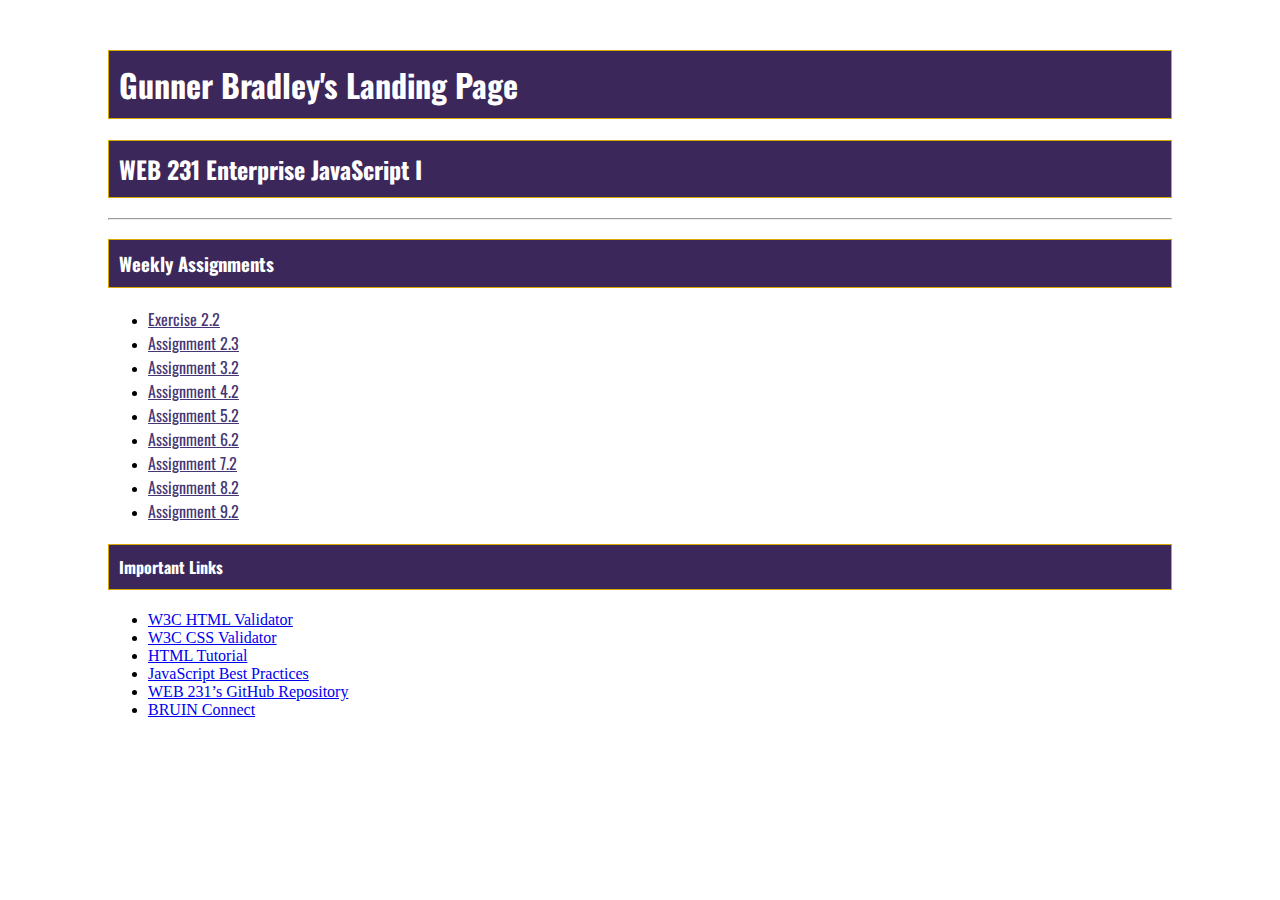
<file: index.html>
<!DOCTYPE html>
<html lang="en">
<head>
    <meta charset="UTF-8">
    <meta http-equiv="X-UA-Compatible" content="IE=edge">
    <meta name="viewport" content="width=device-width, initial-scale=1.0">
    <title>WEB 231 – Enterprise JavaScript I</title>
    <!-- styles -->
    <link rel="preconnect" href="https://fonts.gstatic.com">
    <link href="https://fonts.googleapis.com/css2?family=Oswald:wght@200;300;400;500;600;700&display=swap" rel="stylesheet">
    <link rel="stylesheet" href="./site.css">
</head>
<body>
    <div id="container">
        <h1 class="title-styling">Gunner Bradley's Landing Page</h1>
        <h2 class="title-styling">WEB 231 Enterprise JavaScript I</h2>
        <hr>
        <h3 class="title-styling">Weekly Assignments</h3>
        <ul>
            <li><a class="link-styles" href="./week-2/bradley-exercise2.html">Exercise 2.2</a></li>
            <li><a class="link-styles" href="./week-2/bradley-payroll.html">Assignment 2.3</a></li>
            <li><a class="link-styles" href="./week-3/bradley-temp-conversion.html">Assignment 3.2</a></li>
            <li><a class="link-styles" href="./week-4/bradley-number-game.html">Assignment 4.2</a></li>
            <li><a class="link-styles" href="./week-5/bradley-sequence-game.html">Assignment 5.2</a></li>
            <li><a class="link-styles" href="./week-6/bradley-in-n-out-books.html">Assignment 6.2</a></li>
            <li><a class="link-styles" href="./week-7/bradley-javazon.html">Assignment 7.2</a></li>
            <li><a class="link-styles" href="./week-8/bradley-alphabet-game.html">Assignment 8.2</a></li>
            <li><a class="link-styles" href="./week-9/bradley-card-game.html">Assignment 9.2</a></li>
        </ul>
        <h4 class="title-styling">Important Links</h4>
        <ul>
            <li><a class="landing-link" href="https://validator.w3.org/" target="_blank">W3C HTML Validator</a></li>
            <li><a class="landing-link" href="http://jigsaw.w3.org/css-validator/" target="_blank">W3C CSS Validator</a></li>
            <li><a class="landing-link" href="https://www.w3schools.com/html/" target="_blank">HTML Tutorial</a></li>
            <li><a class="landing-link" href="https://www.w3schools.com/js/js_best_practices.asp" target="_blank">JavaScript Best Practices</a></li>
            <li><a class="landing-link" href="https://github.com/buwebdev/web-231 " target="_blank">WEB 231’s GitHub Repository</a></li>
            <li><a class="landing-link" href="https://bruinconnect.bellevue.edu/" target="_blank">BRUIN Connect</a></li>
        </ul>


    </div>
</body>
</html>
</file>
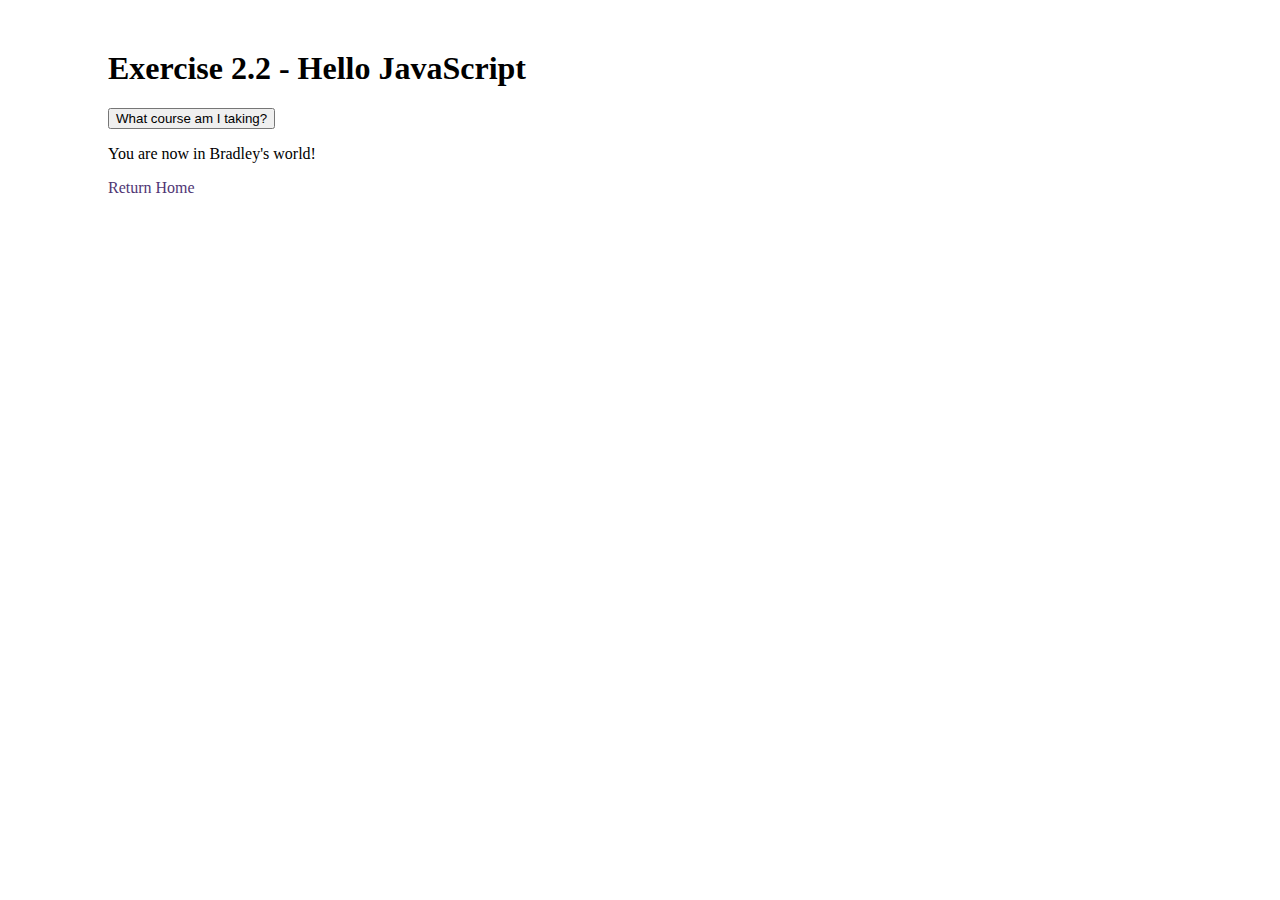
<file: week-2/bradley-exercise2.html>
<!-- 
============================================
; Title:  bradley-exercise2.html
; Author: Gunner Bradley
; Date:   03 June 2021
; Description: Displays message to the alert window, and adds text to p-tag. 
;=========================================== 
-->
<!DOCTYPE html>
<html lang="en">
<head>
    
    <meta charset="UTF-8">
    <meta http-equiv="X-UA-Compatible" content="IE=edge">
    <meta name="viewport" content="width=device-width, initial-scale=1.0">
    <title>WEB 231 – Enterprise JavaScript I</title>
    <link rel="stylesheet" href="../site.css">
</head>
<body>
    <div id="container">
        <h1>Exercise 2.2 - Hello JavaScript</h1>
        <button id="btnMyCourse">What course am I taking?</button>
        <p id="txtMyWorld"></p>
        <a href="../index.html" class="return-home">Return Home</a>
    </div>
<script src="./bradley-exercise2.js"></script>
</body>
</html>
</file>
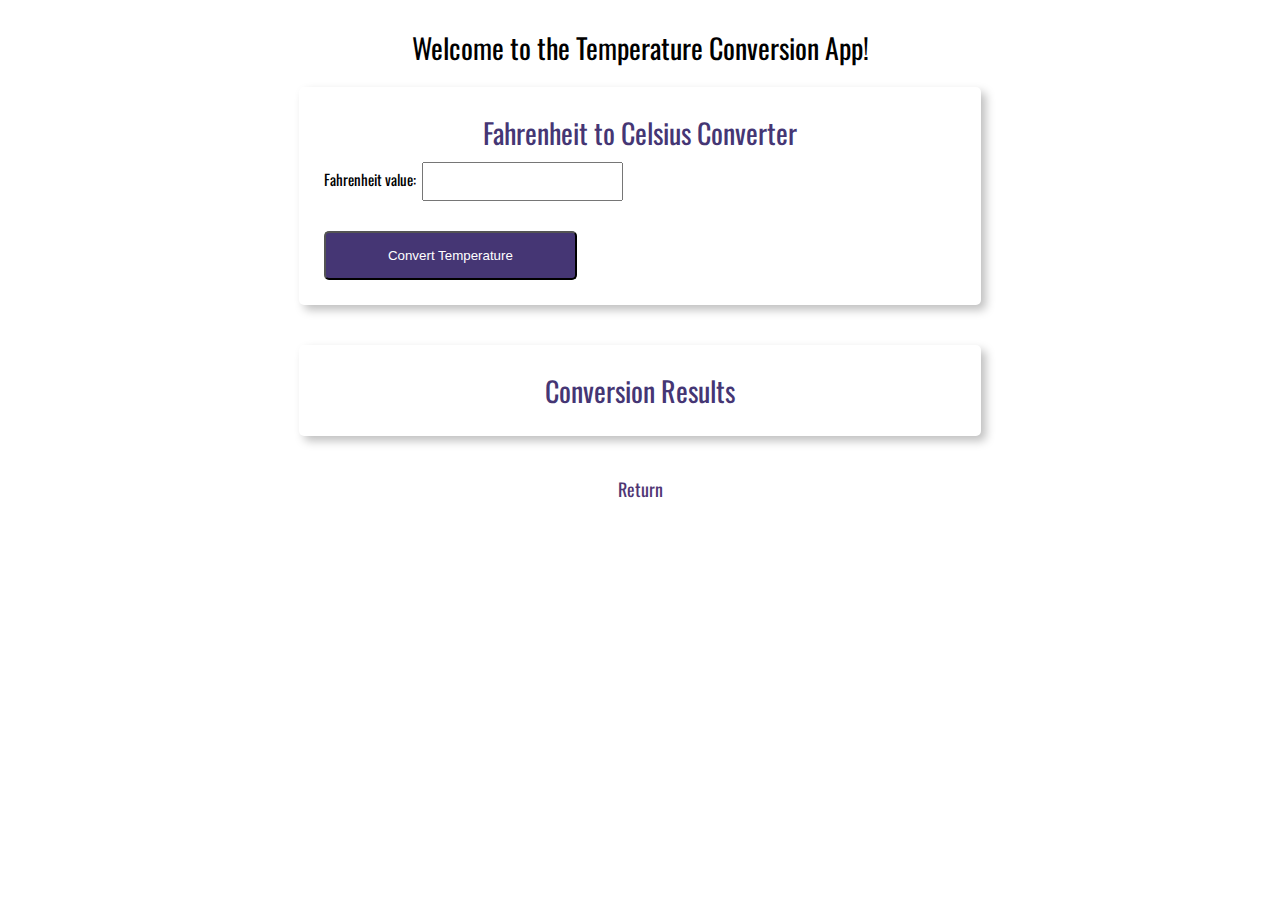
<file: week-3/bradley-temp-conversion.html>
<!-- 
============================================
; Title:  bradley-temp-conversion.html
; Author: Gunner Bradley
; Date:   10 June 2021
; Description: Converts Fahrenheit to Celsius 
;=========================================== 
-->
<!DOCTYPE html>
<html lang="en">
<head>
    <meta charset="UTF-8">
    <meta http-equiv="X-UA-Compatible" content="IE=edge">
    <meta name="viewport" content="width=device-width, initial-scale=1.0">
    <title>WEB 231 – Enterprise JavaScript I</title>
    <link rel="preconnect" href="https://fonts.gstatic.com">
    <link href="https://fonts.googleapis.com/css2?family=Oswald:wght@200;300;400;500;600;700&display=swap" rel="stylesheet">
    <link rel="stylesheet" href="./bradley-temp-conversion.css">
</head>
<body>
    <div id="container">
        <h1 class="app-header">Welcome to the Temperature Conversion App!</h1>
        <div class="card">
            <p class="card-title">Fahrenheit to Celsius Converter</p>
            <form>
                <label for="txtFahrenheit" id="txtFahrenheitLabel">Fahrenheit value:</label>
                <input type="text" name="txtFahrenheit" id="txtFahrenheit">
                <br>
                <button type="button" id="buttonFahrenheit">Convert Temperature</button>
            </form>
        </div>
        <div class="card">
            <p class="card-title">Conversion Results</p>
            <div id="card-content"></div>
        </div>
        <a href="../index.html" class="return-home text-styles">Return</a>
    </div>


<script>
    function convertFahrenheit (){
        let fahrenheit = document.getElementById('txtFahrenheit').value; //get input value

        document.getElementById('card-content').innerHTML = ((parseFloat(fahrenheit) - 32) / 1.8).toFixed(2); //displays converted value
        
        document.getElementById('txtFahrenheit').value = ""; //clears input after button click
    }

   document.getElementById('buttonFahrenheit').onclick = convertFahrenheit;
</script>
</body>
</html>
</file>
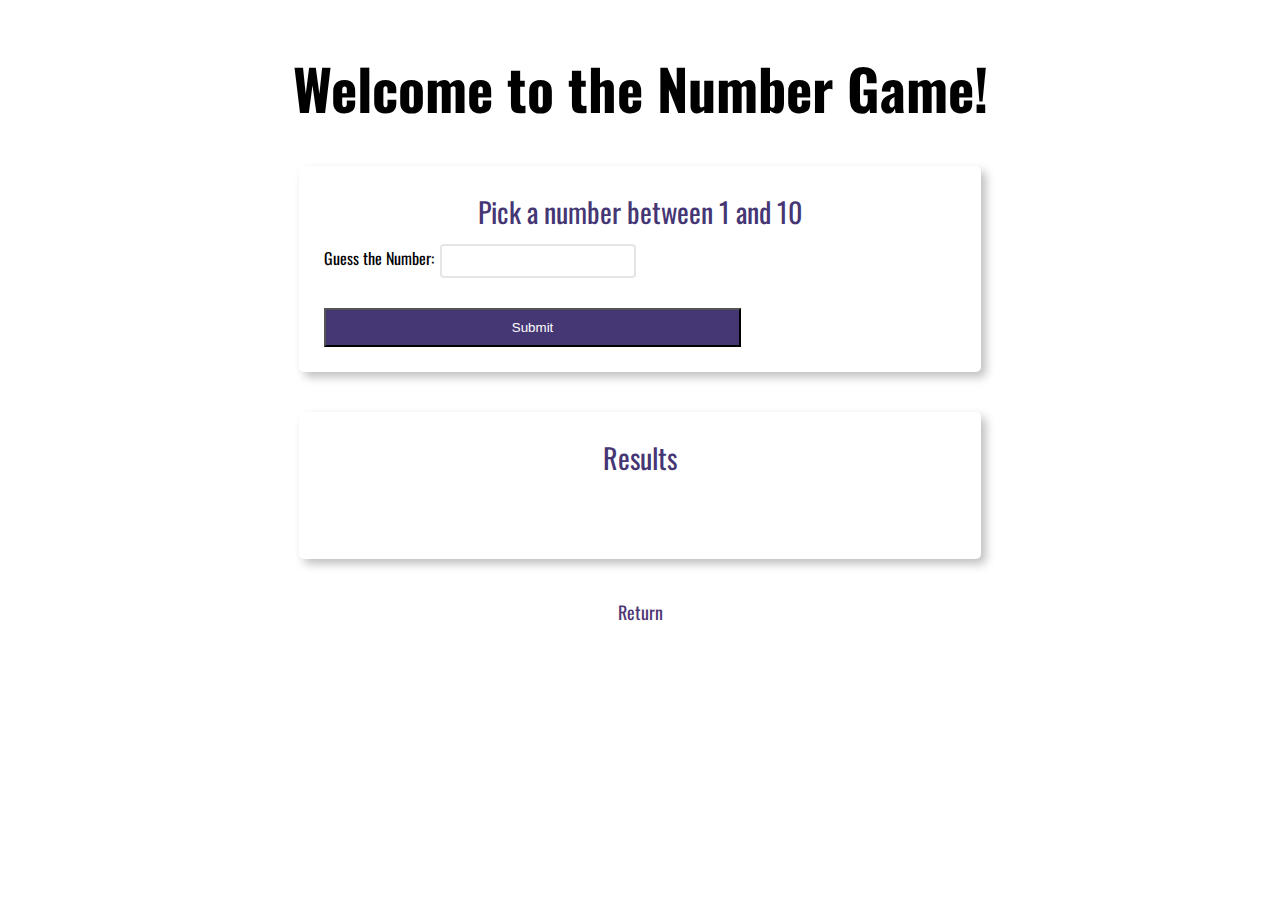
<file: week-4/bradley-number-game.html>
<!-- 
============================================
; Title:  bradley-number-game.html
; Author: Gunner Bradley
; Date:   17 June 2021
; Description: C 
;=========================================== 
-->
<!DOCTYPE html>
<html lang="en">
<head>
    <meta charset="UTF-8">
    <meta http-equiv="X-UA-Compatible" content="IE=edge">
    <meta name="viewport" content="width=device-width, initial-scale=1.0">
    <title>WEB 231 – Enterprise JavaScript I</title>
    <link rel="preconnect" href="https://fonts.gstatic.com">
    <link href="https://fonts.googleapis.com/css2?family=Oswald:wght@200;300;400;500;600;700&display=swap" rel="stylesheet">
    <link rel="stylesheet" href="./bradley-number-game.css">
</head>
<body>
    <div id="container">
        <h1 class="app-title">Welcome to the Number Game!</h1>
        <div class="card">
            <p class="card-title">Pick a number between 1 and 10</p>
            <div class="card-body">
                <form>
                    <label for="txtMyNumber" class="card-text">Guess the Number:</label>
                    <input type="text" name="txtMyNumber" id="txtMyNumber" autocomplete="off">
                    <br>
                    <button type="submit" id="btnSubmit">Submit</button>
                </form>
            </div>
        </div>
        <div class="card">
            <p class="card-title">Results</p>
            <p id="answer"></p>
        </div>


        <a href="../index.html" class="return-home text-styles">Return</a>
    </div>


<script>
    const rdn = Math.floor((Math.random() * 10) + 1); //random number between 1and 10

     function checkGuess() {
        let myNumber = document.getElementById('txtMyNumber').value; //gets input value
       
         if (rdn < myNumber){ //check guess
            document.getElementById('answer').innerHTML = `The number is less than ${myNumber}`;
         } else if (rdn > myNumber){
            document.getElementById('answer').innerHTML = `The number is greater than ${myNumber}`;
         } else if (rdn == myNumber){
            document.getElementById('answer').innerHTML = `Congratulations! You picked the correct number!`;
         }
    }

    document.getElementById('btnSubmit').addEventListener('click', (e) => {
        e.preventDefault(); //keeps page from refreshing on click
        checkGuess(); //runs function on guess
    });
</script>
</body>
</html>
</file>
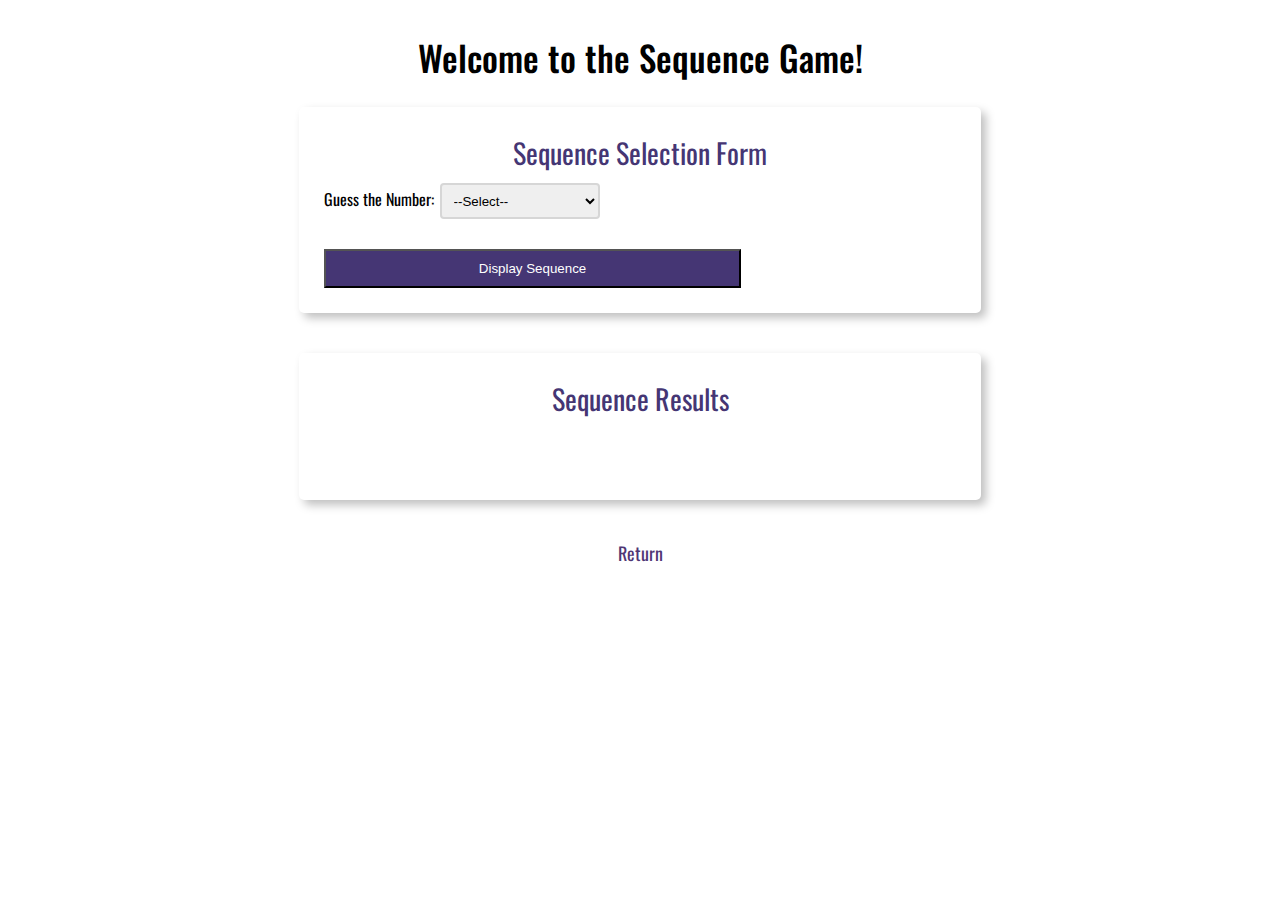
<file: week-5/bradley-sequence-game.html>
<!-- 
============================================
; Title:  bradley-sequnece-game.html
; Author: Gunner Bradley
; Date:   24 June 2021
; Description: *
;=========================================== 
-->
<!DOCTYPE html>
<html lang="en">
<head>
    <meta charset="UTF-8">
    <meta http-equiv="X-UA-Compatible" content="IE=edge">
    <meta name="viewport" content="width=device-width, initial-scale=1.0">
    <title>WEB 231 – Enterprise JavaScript I</title>
    <link rel="preconnect" href="https://fonts.gstatic.com">
    <link href="https://fonts.googleapis.com/css2?family=Oswald:wght@200;300;400;500;600;700&display=swap" rel="stylesheet">
    <link rel="stylesheet" href="./bradley-sequence-game.css">
</head>
<body>
    <div id="container">
        <h1 class="title">Welcome to the Sequence Game!</h1>
        <div class="card">
            <p class="card-title">Sequence Selection Form</p>
            <div class="card-body">
                <form>
                    <label for="sequence" class="card-text">Guess the Number:</label>
                    <select name="sequence" id="sequence" class="drop-down-menu"autocomplete="off">
                        <option value="select">--Select--</option>
                        <option value="fibonacci">Fibonacci Sequence</option>                      >Saab 95</option>
                        <option value="even">Even Numbers</option>
                        <option value="odd">Odd Numbers</option>
                      </select>
                    <br>
                    <button type="button" id="btnDisplaySequence">Display Sequence</button>
                </form>
            </div>
        </div>
        <div class="card">
            <p class="card-title">Sequence Results</p>
            <p id="displaySequence"></p>
        </div>


        <a href="../index.html" class="return-home text-styles">Return</a>
    </div>


<script>

    let num1 = 0, num2 = 1, next, fibonacciSequenceText="";
 
     function displaySequence() {
        
        let sequence = document.getElementById('sequence').value; //gets input value
        let choice = document.getElementById('displaySequence');
    
        if (sequence == "fibonacci") {
            while (num1 <= 40) {
                fibonacciSequenceText += num1 + ", ";
                next = num1 + num2;
                num1 = num2;
                num2 = next;
    
            }
            choice.innerHTML = fibonacciSequenceText.slice(0, -2);
        } 
        else if(sequence == "even"){
            let evens = "";
            let num=0;
            do {
                if (num % 2 == 0){
                    evens += num + ", ";
                    num++
                    choice.innerHTML = evens;
                } else(num++)
            } while (num < 20);
        }
        else if (sequence == "odd"){
            let odds = "";
            for (let i = 0; i<20; i++){
                if (i % 2 !== 0) {
                    odds += i + ", ";
                    choice.innerHTML = odds;
                }
            }
        }
        else if(sequence == "select"){
           alert("Invalid selection, please try again!");
        }
         
    }

    document.getElementById('btnDisplaySequence').addEventListener('click', (e) => {
        e.preventDefault();
        displaySequence();
    });
</script>
</body>
</html>
</file>
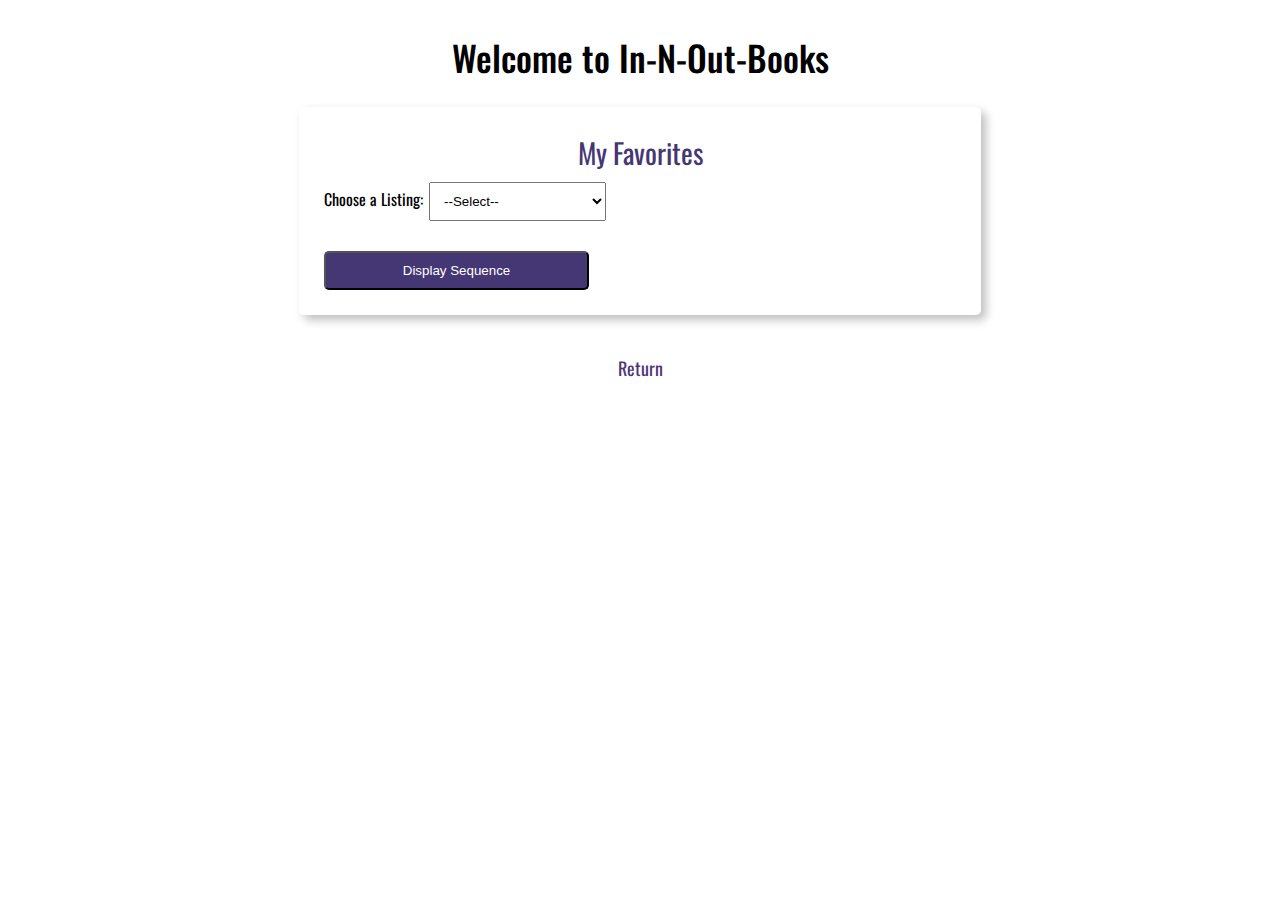
<file: week-6/bradley-in-n-out-books.html>
<!-- 
============================================
; Title:  bradley-in-n-out-books.html
; Author: Gunner Bradley
; Date:   1 July 2021
; Description: *
;=========================================== 
-->
<!DOCTYPE html>
<html lang="en">
<head>
    <meta charset="UTF-8">
    <meta http-equiv="X-UA-Compatible" content="IE=edge">
    <meta name="viewport" content="width=device-width, initial-scale=1.0">
    <title>WEB 231 – Enterprise JavaScript I</title>
    <link rel="preconnect" href="https://fonts.gstatic.com">
    <link href="https://fonts.googleapis.com/css2?family=Oswald:wght@200;300;400;500;600;700&display=swap" rel="stylesheet">
    <link rel="stylesheet" href="./bradley-in-n-out-books.css">
</head>
<body>
    <div id="container">
        <h1 class="title">Welcome to In-N-Out-Books</h1>
        <div class="card">
            <p class="card-title">My Favorites</p>
            <div class="card-body">
                <form>
                    <label for="choice" class="card-text">Choose a Listing:</label>
                    <select name="choice" id="choice" class="drop-down-menu" autocomplete="off">
                        <option value="select">--Select--</option>
                        <option value="books">Top 3 Favorite Books</option>
                        <option value="authors">Top 3 Favorite Authors</option>
                    </select>
                    <br>
                    <button type="button" id="btnDisplayListing">Display Sequence</button>
                </form>
            </div>
        </div>
        <!-- BOOKS -->
            <div class="card" id="topBooks" style="display: none;">
                <p class="card-title">Top 3 Favorite Books</p>
                <table class="card-table">
                    <tr class="card-table-row">
                            <th class="card-table-header">ISBN</th>
                            <th class="card-table-header">Title</th>
                            <th class="card-table-header">Pages</th>
                        </tr>
                        <tr class="card-table-row">
                            <td id="isbnOne" class="card-table-data"></td>
                            <td id="titleOne" class="card-table-data"></td>
                            <td id="pagesOne" class="card-table-data"></td>
                        </tr>
                        <tr class="card-table-row">
                            <td id="isbnTwo" class="card-table-data"></td>
                            <td id="titleTwo" class="card-table-data"></td>
                            <td id="pagesTwo" class="card-table-data"></td>
                        </tr>
                        <tr class="card-table-row">
                            <td id="isbnThree" class="card-table-data"></td>
                            <td id="titleThree" class="card-table-data"></td>
                            <td id="pagesThree" class="card-table-data"></td>
                        </tr>
                </table>
            </div>
            <!-- AUTHORS -->
            <div class="card" id="topAuthors" style="display: none;">
                <p class="card-title">Top 3 Favorite Author</p>
                <table class="card-table">
                    <tr>
                        <th class="card-table-header">Name</th>
                        <th class="card-table-header">Genre</th>
                    </tr>
                        <tr class="card-table-row">
                        <td id="nameOne" class="card-table-data"></td>
                        <td id="genreOne" class="card-table-data"></td>
                    </tr>
                    <tr class="card-table-row">
                        <td id="nameTwo" class="card-table-data"></td>
                        <td id="genreTwo" class="card-table-data"></td>
                    </tr class="card-table-row">
                    <tr class="card-table-row">
                        <td id="nameThree" class="card-table-data"></td>
                        <td id="genreThree" class="card-table-data"></td>
                    </tr>    
                </table>
            </div>
            
       


        <a href="../index.html" class="return-home text-styles">Return</a>
    </div>


<script>
    const topBooks = {
        bookOne: {
            isbn: "9780141199078",
            title: "Pride and Prejudice ",
            pages: "416"
        },
        bookTwo: {
            isbn: "9781784752637",
            title: "To Kill A Mockingbird",
            pages: "320"
        },
        bookThree: {
            isbn: "9780141182636",
            title: "The Great Gatsby",
            pages: "240"
        },
    }
    const topAuthors = {
        authorOne: {
            name: "Jane Austen",
            genre: "Comedies of Manners"
        },
        authorTwo: {
            name: "Harper Lee",
            genre: "Southern Gothic"
        },
        authorThree: {
            name: "F. Scott Fitzgerald",
            genre: "Historical Fiction, Tragedy"
        },
    };
// TABLE BINDINGS
    // BOOKS
        //BOOK ONE
        document.getElementById('isbnOne').innerHTML = topBooks.bookOne.isbn;
        document.getElementById('titleOne').innerHTML = topBooks.bookOne.title;
        document.getElementById('pagesOne').innerHTML = topBooks.bookOne.pages;

        //BOOK TWO
        document.getElementById('isbnTwo').innerHTML = topBooks.bookTwo.isbn;
        document.getElementById('titleTwo').innerHTML = topBooks.bookTwo.title;
        document.getElementById('pagesTwo').innerHTML = topBooks.bookTwo.pages;

        //BOOK THREE
        document.getElementById('isbnThree').innerHTML = topBooks.bookThree.isbn;
        document.getElementById('titleThree').innerHTML = topBooks.bookThree.title;
        document.getElementById('pagesThree').innerHTML = topBooks.bookThree.pages;

    // Author
        //AUTHOR ONE
        document.getElementById('nameOne').innerHTML = topAuthors.authorOne.name;
        document.getElementById('genreOne').innerHTML = topAuthors.authorOne.genre;

        //AUTHOR TWO
        document.getElementById('nameTwo').innerHTML = topAuthors.authorTwo.name;
        document.getElementById('genreTwo').innerHTML = topAuthors.authorTwo.genre;

        //AUTHOR ONE
        document.getElementById('nameThree').innerHTML = topAuthors.authorThree.name;
        document.getElementById('genreThree').innerHTML = topAuthors.authorThree.genre;
       

        // function to toggle table display of selection
     function displayListing() {
        let choice = document.getElementById('choice').value; //gets input value
        let books = document.getElementById('topBooks'); // get topBooks card
        let authors = document.getElementById('topAuthors'); // get topAuthors card
        
    
        if ( choice == "books") {
            books.style.display = "block";
            authors.style.display = "none";
                
        } 
        else if(choice == "authors"){
            books.style.display = "none";
            authors.style.display = "block";
        }
         
    }

    document.getElementById('btnDisplayListing').addEventListener('click', (e) => {
        e.preventDefault();
        displayListing();
    });
</script>
</body>
</html>
</file>
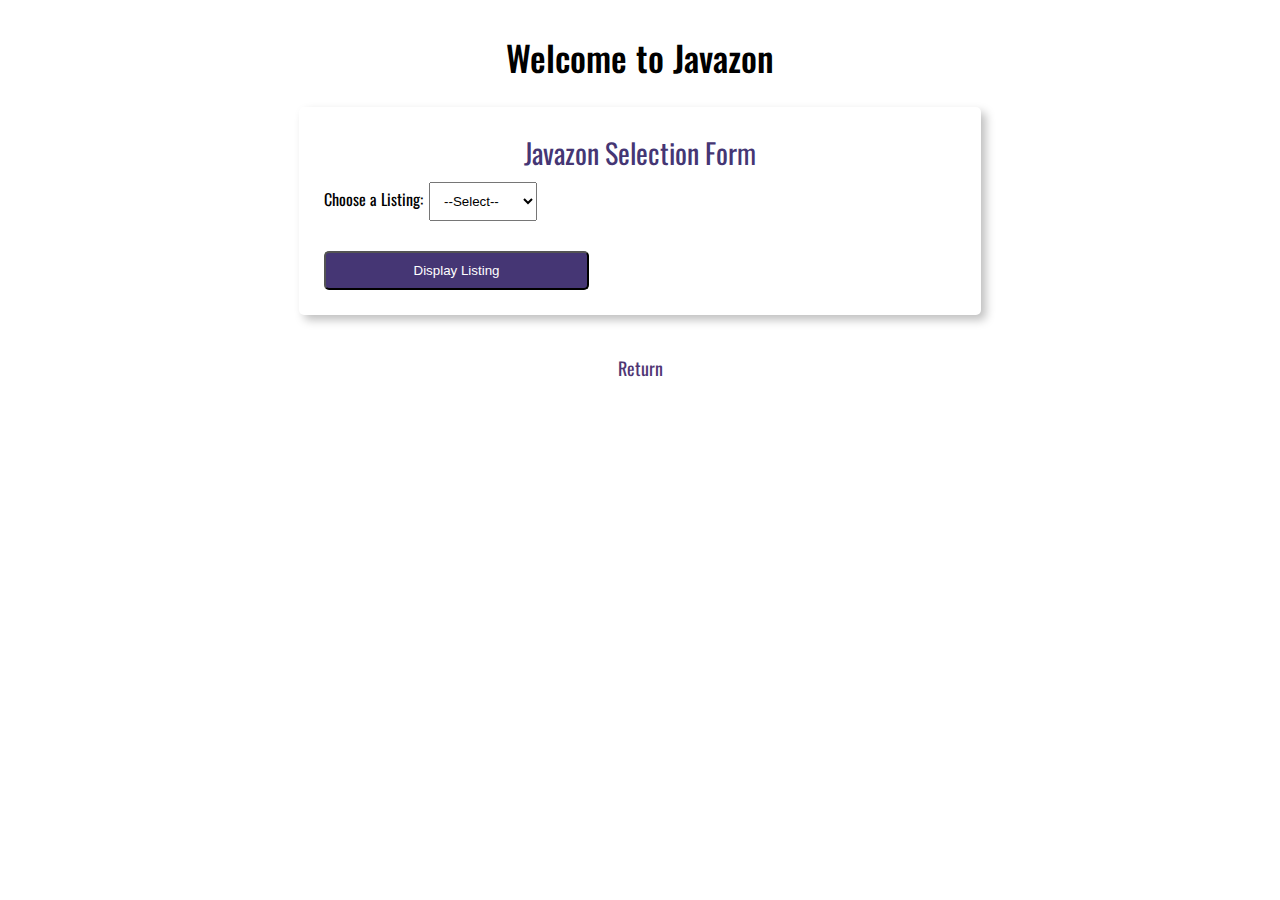
<file: week-7/bradley-javazon.html>
<!-- 
============================================
; Title:  bradley-javazon.html
; Author: Gunner Bradley
; Date:   8 July 2021
; Description: *
;=========================================== 
-->
<!DOCTYPE html>
<html lang="en">
<head>
    <meta charset="UTF-8">
    <meta http-equiv="X-UA-Compatible" content="IE=edge">
    <meta name="viewport" content="width=device-width, initial-scale=1.0">
    <title>WEB 231 – Enterprise JavaScript I</title>
    <link rel="preconnect" href="https://fonts.gstatic.com">
    <link href="https://fonts.googleapis.com/css2?family=Oswald:wght@200;300;400;500;600;700&display=swap" rel="stylesheet">
    <link rel="stylesheet" href="./bradley-javazon.css">
</head>
<body>
    <div id="container">
        <h1 class="title">Welcome to Javazon</h1>
        <div class="card">
            <p class="card-title">Javazon Selection Form</p>
            <div class="card-body">
                <form>
                    <label for="listing" class="card-text">Choose a Listing:</label>
                    <select name="listing" id="listing" class="drop-down-menu" autocomplete="off">
                        <option value="select">--Select--</option>
                        <option value="products">Products</option>
                        <option value="services">Services</option>
                        <option value="employees">Employees</option>
                    </select>
                    <br>
                    <button type="button" id="btnDisplayListing">Display Listing</button>
                </form>
            </div>
        </div>
        <a href="../index.html" class="return-home text-styles">Return</a>
        <div id="products" class="card">
            <p class="card-title">Javazon Products</p>
            <table class="card-table">
                <tr>
                    <th class="card-table-header">Product ID</th>
                    <th class="card-table-header">Description</th>
                    <th class="card-table-header">Price</th>
                    <th class="card-table-header">Quantity</th>
                    <th class="card-table-header">Total Value</th>
                </tr>
                <!-- one -->
                <tr class="card-table-row">
                    <td id="productIdOne" class="card-table-data"></td>
                    <td id="descriptionOne" class="card-table-data"></td>
                    <td id="priceOne" class="card-table-data"></td>
                    <td id="quantityOne" class="card-table-data"></td>
                    <td id="totalValueOne" class="card-table-data"></td>
                </tr>
                    <!-- Two -->
                <tr class="card-table-row">
                    <td id="productIdTwo" class="card-table-data"></td>
                    <td id="descriptionTwo" class="card-table-data"></td>
                    <td id="priceTwo" class="card-table-data"></td>
                    <td id="quantityTwo" class="card-table-data"></td>
                    <td id="totalValueTwo" class="card-table-data"></td>
                </tr>
                <!-- three -->
                <tr class="card-table-row">
                    <td id="productIdThree" class="card-table-data"></td>
                    <td id="descriptionThree" class="card-table-data"></td>
                    <td id="priceThree" class="card-table-data"></td>
                    <td id="quantityThree" class="card-table-data"></td>
                    <td id="totalValueThree" class="card-table-data"></td>     
                </tr>
                    <!-- Four -->
                <tr class="card-table-row">
                    <td id="productIdFour" class="card-table-data"></td>
                    <td id="descriptionFour" class="card-table-data"></td>
                    <td id="priceFour" class="card-table-data"></td>
                    <td id="quantityFour" class="card-table-data"></td>
                    <td id="totalValueFour" class="card-table-data"></td>        
                </tr>
                <tr class="card-table-row">
                    <td id="productIdFive" class="card-table-data"></td>
                    <td id="descriptionFive" class="card-table-data"></td>
                    <td id="priceFive" class="card-table-data"></td>   
                    <td id="quantityFive" class="card-table-data"></td> 
                    <td id="totalValueFive" class="card-table-data"></td>
                </tr>        
            </table>
        </div> 
        <div id="services" class="card"> 
            <p class="card-title">Javazon Services</p>
            <table class="card-table">
                <tr>
                    <th class="card-table-header">Service ID</th>
                    <th class="card-table-header">Description</th>
                    <th class="card-table-header">Hourly Rate</th>
                    <th class="card-table-header">Minimum</th>
                </tr>
                <tr class="card-table-row">
                    <td id="serviceIdOne" class="card-table-data"></td>
                    <td id="serviceDescriptionOne" class="card-table-data"></td>
                    <td id="serviceHourlyOne" class="card-table-data"></td>
                    <td id="serviceMinimumValueOne" class="card-table-data"></td>      
                </tr>
                <tr class="card-table-row">
                    <td id="serviceIdTwo" class="card-table-data"></td>
                    <td id="serviceDescriptionTwo" class="card-table-data"></td>
                    <td id="serviceHourlyTwo" class="card-table-data"></td>
                    <td id="serviceMinimumValueTwo" class="card-table-data"></td>  
                    </tr>
                <tr class="card-table-row">
                    <td id="serviceIdThree" class="card-table-data"></td> 
                    <td id="serviceDescriptionThree" class="card-table-data"></td>
                    <td id="serviceHourlyThree" class="card-table-data"></td>
                    <td id="serviceMinimumValueThree" class="card-table-data"></td>
                </tr>
            </table>
        </div>
        <div id="employees" class="card">
            <p class="card-title">Javazon Employees</p>
            <table class="card-table">
                <tr>
                    <th class="card-table-header">Employee ID</th>
                    <th class="card-table-header">First Name</th>
                    <th class="card-table-header">Last Name</th>
                    <th class="card-table-header">Salary</th>
                </tr>
                <tr class="card-table-row">
                    <td id="employeeIdOne" class="card-table-data"></td>
                    <td id="firstNameOne" class="card-table-data"></td>
                    <td id="lastNameOne" class="card-table-data"></td>
                    <td id="salaryOne" class="card-table-data"></td>
                </tr>
                <tr class="card-table-row">
                    <td id="employeeIdTwo" class="card-table-data"></td>
                    <td id="firstNameTwo" class="card-table-data"></td>
                    <td id="lastNameTwo" class="card-table-data"></td>
                    <td id="salaryTwo" class="card-table-data"></td>
                </tr>
                <tr class="card-table-row">
                    <td id="employeeIdThree" class="card-table-data"></td>
                    <td id="firstNameThree" class="card-table-data"></td>
                    <td id="lastNameThree" class="card-table-data"></td>
                    <td id="salaryThree" class="card-table-data"></td>
                </tr>
                <tr class="card-table-row">
                    <td id="employeeIdFour" class="card-table-data"></td>
                    <td id="firstNameFour" class="card-table-data"></td>
                    <td id="lastNameFour" class="card-table-data"></td>
                    <td id="salaryFour" class="card-table-data"></td>
                </tr>   
                <tr class="card-table-row">
                    <td id="employeeIdFive" class="card-table-data"></td>
                    <td id="firstNameFive" class="card-table-data"></td>    
                    <td id="lastNameFive" class="card-table-data"></td>
                    <td id="salaryFive" class="card-table-data"></td>
                </tr>       
            </table>

        </div>
    </div>


<script>
    // CLASSES
    class Product {
        constructor(id, description, price, quantity) {
            this.id = id;
            this.description = description;
            this.price = parseFloat(price).toFixed(2);
            this.quantity = quantity;
    }
        totalValue() {
            return parseFloat(this.price * this.quantity).toFixed(2);
        }
    }

    class Services {
        constructor ( id, description, hourlyRate, min) {
            this.id = id;
            this.description = description;
            this.hourlyRate = parseFloat(hourlyRate).toFixed(2);
            this.min = min;
        }
    }

    class Employee {
        constructor ( id, firstName, lastName, salary) {
            this.id = id;
            this.firstName = firstName;
            this.lastName = lastName;
            this.salary = parseFloat(salary).toFixed(2);;
        }
    }

    let product1 = new Product(304958, "Organic Granny Smith Apples", 1.35, 38);
    let product2 = new Product(983304, "Bright Yellow Banana Bunches", 4.50, 27);
    let product3 = new Product(753983, "Prepacked Organic Blueberries", 4.75, 25);
    let product4 = new Product(657384, "Tiny Fuzzy Kiwis", 0.89, 47);
    let product5 = new Product(987654, "Large Seedless Seasonal Watermelon", 7.50, 14);

    let service1 = new Services(128745, "Carpet Cleaner Rental", 5.00, 15.00)
    let service2 = new Services(987655, "Appliance Delivery", 15.00, 30.00)
    let service3 = new Services(654784, "Towing", 45.00, 45.00)

    let employee1 = new Employee(938445, "Marcus", "Marker", 30000.00)
    let employee2 = new Employee(383985, "William", "Wilkerson", 32000.00)
    let employee3 = new Employee(93844, "Wendy", "Wensen", 40000.00)
    let employee4 = new Employee(37372, "Jessica", "Jefferson", 38000.00)
    let employee5 = new Employee(19948, "Alan", "Albertson", 37000.00)

// PRODUCTS ASSIGNED
    document.getElementById('productIdOne').innerHTML = product1.id;
    document.getElementById('productIdTwo').innerHTML = product2.id;
    document.getElementById('productIdThree').innerHTML = product3.id;
    document.getElementById('productIdFour').innerHTML = product4.id;
    document.getElementById('productIdFive').innerHTML = product5.id;

    document.getElementById('descriptionOne').innerHTML = product1.description;
    document.getElementById('descriptionTwo').innerHTML = product2.description;
    document.getElementById('descriptionThree').innerHTML = product3.description;
    document.getElementById('descriptionFour').innerHTML = product4.description;
    document.getElementById('descriptionFive').innerHTML = product5.description;

    document.getElementById('priceOne').innerHTML = product1.price;
    document.getElementById('priceTwo').innerHTML = product2.price;
    document.getElementById('priceThree').innerHTML = product3.price;
    document.getElementById('priceFour').innerHTML = product4.price;
    document.getElementById('priceFive').innerHTML = product5.price;

    document.getElementById('quantityOne').innerHTML = product1.quantity;
    document.getElementById('quantityTwo').innerHTML = product2.quantity;
    document.getElementById('quantityThree').innerHTML = product3.quantity;
    document.getElementById('quantityFour').innerHTML = product4.quantity;
    document.getElementById('quantityFive').innerHTML = product5.quantity;

    document.getElementById('totalValueOne').innerHTML = product1.totalValue();
    document.getElementById('totalValueTwo').innerHTML = product2.totalValue();
    document.getElementById('totalValueThree').innerHTML = product3.totalValue();
    document.getElementById('totalValueFour').innerHTML = product4.totalValue();
    document.getElementById('totalValueFive').innerHTML = product5.totalValue();

// SERVICES ASSIGNED
    document.getElementById('serviceIdOne').innerHTML = service1.id;
    document.getElementById('serviceIdTwo').innerHTML = service2.id;
    document.getElementById('serviceIdThree').innerHTML = service3.id;

    document.getElementById('serviceDescriptionOne').innerHTML = service1.description;
    document.getElementById('serviceDescriptionTwo').innerHTML = service2.description;
    document.getElementById('serviceDescriptionThree').innerHTML = service3.description;

    document.getElementById('serviceHourlyOne').innerHTML = service1.hourlyRate;
    document.getElementById('serviceHourlyTwo').innerHTML = service2.hourlyRate;
    document.getElementById('serviceHourlyThree').innerHTML = service3.hourlyRate;

    document.getElementById('serviceMinimumValueOne').innerHTML = service1.min;
    document.getElementById('serviceMinimumValueTwo').innerHTML = service2.min;
    document.getElementById('serviceMinimumValueThree').innerHTML = service3.min;

// EMPLOYEES ASSIGNED
    document.getElementById('employeeIdOne').innerHTML = employee1.id;
    document.getElementById('employeeIdTwo').innerHTML = employee2.id;
    document.getElementById('employeeIdThree').innerHTML = employee3.id;
    document.getElementById('employeeIdFour').innerHTML = employee4.id;
    document.getElementById('employeeIdFive').innerHTML = employee5.id;

    document.getElementById('firstNameOne').innerHTML = employee1.firstName;
    document.getElementById('firstNameTwo').innerHTML = employee2.firstName;
    document.getElementById('firstNameThree').innerHTML = employee3.firstName;
    document.getElementById('firstNameFour').innerHTML = employee4.firstName;
    document.getElementById('firstNameFive').innerHTML = employee5.firstName;

    document.getElementById('lastNameOne').innerHTML = employee1.lastName;
    document.getElementById('lastNameTwo').innerHTML = employee2.lastName;
    document.getElementById('lastNameThree').innerHTML = employee3.lastName;
    document.getElementById('lastNameFour').innerHTML = employee4.lastName;
    document.getElementById('lastNameFive').innerHTML = employee5.lastName;

    document.getElementById('salaryOne').innerHTML = employee1.salary;
    document.getElementById('salaryTwo').innerHTML = employee2.salary;
    document.getElementById('salaryThree').innerHTML = employee3.salary;
    document.getElementById('salaryFour').innerHTML = employee4.salary;
    document.getElementById('salaryFive').innerHTML = employee5.salary;



    // gets main 3 listing divs
    const products = document.getElementById('products');
    const services = document.getElementById('services');
    const employees = document.getElementById('employees');
    
    // Removes Listing divs
    products.style.display = "none";
    services.style.display = "none";
    employees.style.display = "none";

    function displayListing() {

        let choice = document.getElementById('listing').value;
        switch(choice) {
        case "products":
            products.style.display = "block";
            services.style.display = "none";
            employees.style.display = "none";
            break;
        case "services":
            products.style.display = "none";
            services.style.display = "block";
            employees.style.display = "none";
            break;
        case "employees":
            products.style.display = "none";
            services.style.display = "none";
            employees.style.display = "block";
            break;
        default:
            products.style.display = "none";
            services.style.display = "none";
            employees.style.display = "none";
        }
    }

    document.getElementById('btnDisplayListing').addEventListener('click', (e) => {
        e.preventDefault();
        displayListing();
    });

</script>
</body>
</html>
</file>
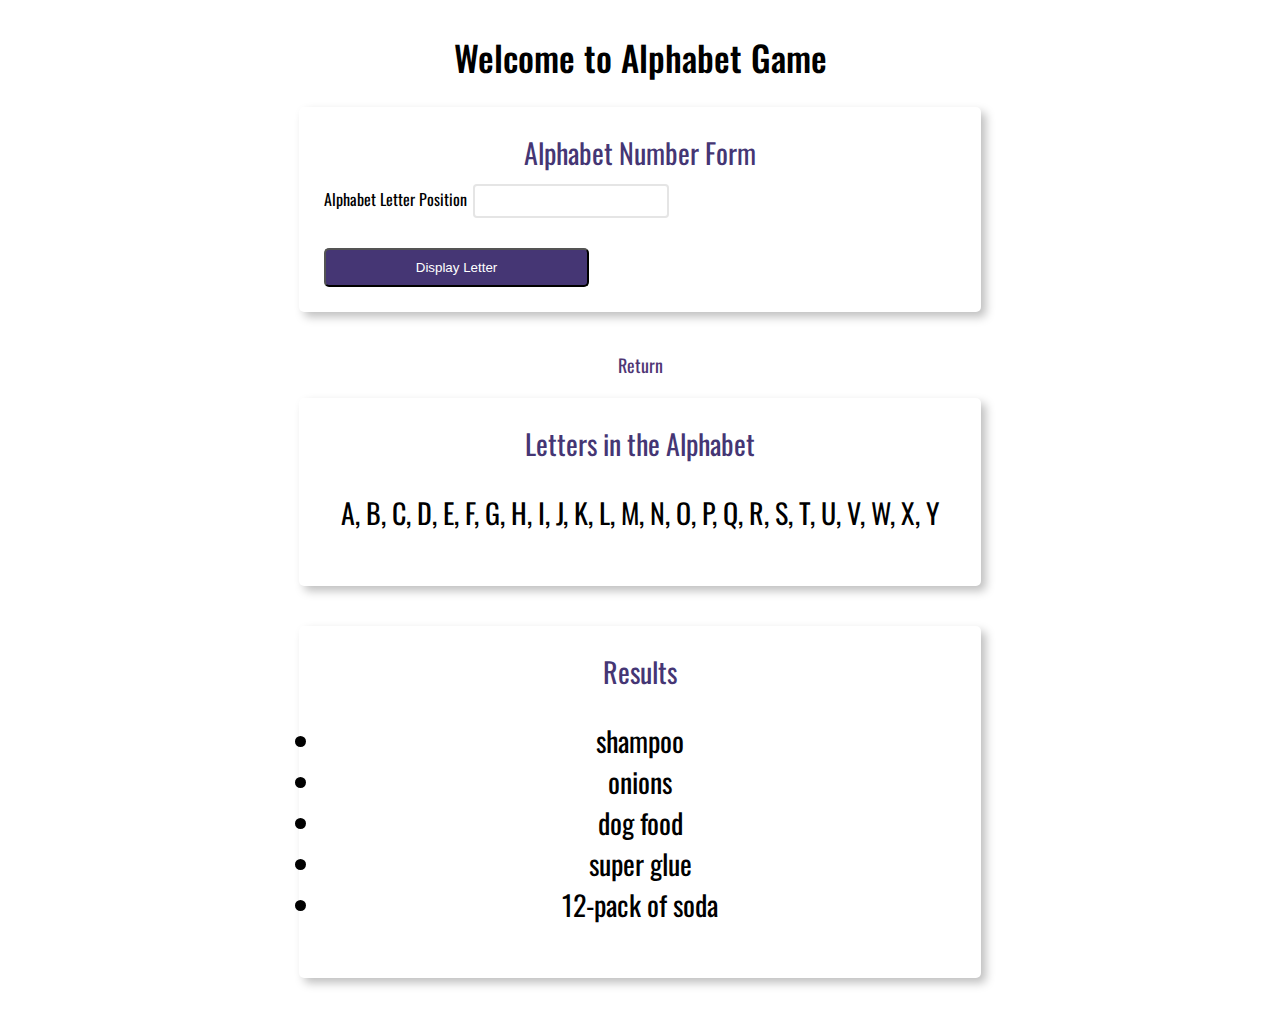
<file: week-8/bradley-alphabet-game.html>
<!-- 
============================================
; Title:  bradley-alphabet-game.html
; Author: Gunner Bradley
; Date:   15 July 2021
; Description: *
;=========================================== 
-->
<!DOCTYPE html>
<html lang="en">
<head>
    <meta charset="UTF-8">
    <meta http-equiv="X-UA-Compatible" content="IE=edge">
    <meta name="viewport" content="width=device-width, initial-scale=1.0">
    <title>WEB 231 – Enterprise JavaScript I</title>
    <link rel="preconnect" href="https://fonts.gstatic.com">
    <link href="https://fonts.googleapis.com/css2?family=Oswald:wght@200;300;400;500;600;700&display=swap" rel="stylesheet">
    <link rel="stylesheet" href="./bradley-alphabet-game.css">
</head>
<body>
    <div id="container">
        <h1 class="title">Welcome to Alphabet Game</h1>
        <div class="card">
            <p class="card-title">Alphabet Number Form</p>
            <div class="card-body">
                <label for="txtPosition" class="card-text">Alphabet Letter Position</label>
                <input type="text" id="txtPosition">
                <br>
                <button type="button" id="btnFindLetter">Display Letter</button>
                </form>
            </div>
        </div>
        <a href="../index.html" class="return-home text-styles">Return</a>

        <div class="card">
            <p class="card-title">Letters in the Alphabet</p>
            <p class="card-content" id="allLetters"></p>
        </div>


        <div class="card">
            <p class="card-title">Results</p>
            <p class="card-content" id="results"></p>
        </div>



    </div>


<script>
    const alphabet = ["A", "B", "C", "D", "E", "F", "G", "H", "I", "J", "K", "L", "M", "N", "O", "P", "Q", "R", "S", "T", "U", "V", "W", "X", "Y", "Z"];
    let alphabetOutput ="";
    
// ASSIGN "LETTERS IN THE ALPHABET"
    for (i=0; i < (alphabet.length -1); i++){ 
            alphabetOutput += `${alphabet[i]}, `; //adds letters to alphabetOutput
        };
    alphabetOutput = alphabetOutput.slice(0, -2); //remove trailing comma
    document.getElementById('allLetters').innerHTML = alphabetOutput; //add string to dom
    

// Handles letter position display
    function displayLetters() {
        let pos = document.getElementById("txtPosition").value; //get input value
        let results = document.getElementById("results"); //results node
        let letter = ""; //letter/position chosen

       if( pos > (alphabet.length)) {
            results.innerHTML = `There are not ${pos} letters in the alphabet`;
            
        }
         else if (pos <= (alphabet.length)){
            letter += alphabet[pos - 1];

            results.innerHTML = `${letter} is at position ${pos} in the alphabet`
            
        } 
        else if( pos !== /\d+/g ) {
            results.innerHTML = "Please enter a number";
            
        }
       pos.getElementById("txtPosition").value = ""; //reset value
    };
    
    // Click Event
    document.getElementById('btnFindLetter').addEventListener('click', (e) => {
        e.preventDefault();
        displayLetters();



    });



    let  itemsInCart = ["shampoo", "onions", "dog food", "super glue", "12-pack of soda"];

    for (let i = 0; i < ( itemsInCart.length); i++) {
        let itemsSelected = document.getElementById("results"); //where we'll display item list

        itemsSelected.insertAdjacentHTML('beforeend', `<li class="item-styles">${itemsInCart[i]}</li>`);//add to the dom
    };



    </script>
    </body>
    </html>
</file>
<file: site.css>
/* classes: used on Landing Page, Payroll Page, and Exercise 2.2*/
.title-styling{
    font-family: 'Oswald', sans-serif;
    background-color: #3C275A;
    color: white;
    border: 1px solid #D6A800;
    padding: 10px;
}

.text-styles{
    font-family: 'Oswald', sans-serif;
}

.link-styles{
    color: #453674;
    font-family: 'Oswald', sans-serif;
}
.link-styles:hover {
    background-color: #D6A800;
    color: #4F3674; 
}
.link-styles:visited{
    color: #3C275A;
}

.return-home{
    color: #4F3674;
    text-decoration: none;
}
.return-home:hover{
    background-color: #D6A800;
}
.return-home:visited{
    color: #3C275A;
}

/* Landing Page Only Styles*/
#container {
    margin: 50px 100px auto 100px;
}

/* Payroll Page Only Styles*/
.list-styles{
    border: 1px dotted red;
}
</file>
<file: week-3/bradley-temp-conversion.css>
#container{
    margin: auto;
    font-family: 'Oswald', sans-serif;
    font-size: 28px;
    font-weight: 400;
    display: flex;
    justify-content: center;
    align-items: center;
    flex-direction: column;
}
.app-header{
    font-family: 'Oswald', sans-serif;
    font-size: 28px;
    font-weight: 400;
}

.card{
    display: flex;
    flex-direction: column;
    width: 50%;
    padding: 25px;
    margin-bottom: 40px;
    border-radius: 5px;
    box-shadow: 5px 5px 10px rgba( 0, 0, 0, 0.25);
    
}
.card-title{
    margin: auto;
    text-align: center;
    color: #453674;
    
}
#card-content{ 
    text-align: center;
}

#txtFahrenheitLabel{
    font-size: 15px;
    width: 10%;    
}

#txtFahrenheit{
    padding: 10px;
}

#buttonFahrenheit{
    width: 40%;
    margin-top: 30px;
    padding: 15px;
    background-color: #453674;
    color: white;
    border-radius: 5px;
}


.return-home{
    display: block;
    color: #4F3674;
    text-decoration: none;
    font-size: 18px;
    text-align: left;
}
.return-home:hover{
    background-color: #D6A800;
}
.return-home:visited{
    color: #3C275A;
}
</file>
<file: week-4/bradley-number-game.css>
#container{
    margin: auto;
    font-family: 'Oswald', sans-serif;
    font-size: 28px;
    font-weight: 400;
    display: flex;
    justify-content: center;
    align-items: center;
    flex-direction: column;
}

.card{
    display: flex;
    flex-direction: column;
    width: 50%;
    padding: 25px;
    margin-bottom: 40px;
    border-radius: 5px;
    box-shadow: 5px 5px 10px rgba( 0, 0, 0, 0.25);
    
}
.card-title{
    margin: auto;
    text-align: center;
    color: #453674;
    
}
.card-body{
    width:66%
}
.card-text{
    font-size: 16px;
}

#txtMyNumber{
    padding: 7.5px;
    border: 2px solid rgba( 0, 0, 0, 0.1);
    border-radius: 4px;
}
#btnSubmit{
    width: 100%;
    margin-top: 30px;
    padding: 10px;
    background-color: #453674;
    color: white;
}


.return-home{
    display: block;
    color: #4F3674;
    text-decoration: none;
    font-size: 18px;
}
.return-home:hover{
    background-color: #D6A800;
}
.return-home:visited{
    color: #3C275A;
}
</file>
<file: week-5/bradley-sequence-game.css>
#container{
    margin: auto;
    font-family: 'Oswald', sans-serif;
    font-size: 28px;
    font-weight: 400;
    display: flex;
    justify-content: center;
    align-items: center;
    flex-direction: column;
}
.title{
    font-size: 35px;
    font-weight: 500;
}
.card{
    display: flex;
    flex-direction: column;
    width: 50%;
    padding: 25px;
    margin-bottom: 40px;
    border-radius: 5px;
    box-shadow: 5px 5px 10px rgba( 0, 0, 0, 0.25);
    
}
.card-title{
    margin: auto;
    text-align: center;
    color: #453674;
    
}
.card-body{
    width:66%
}
.card-text{
    font-size: 16px;
}

#sequence{
    padding: 7.5px;
    border: 2px solid rgba( 0, 0, 0, 0.1);
    border-radius: 4px;
}
#btnDisplaySequence{
    width: 100%;
    margin-top: 30px;
    padding: 10px;
    background-color: #453674;
    color: white;
}
.displaySequence {
    text-align: center;
    margin: auto;
}


.return-home{
    display: block;
    color: #4F3674;
    text-decoration: none;
    font-size: 18px;
}
.return-home:hover{
    background-color: #D6A800;
}
.return-home:visited{
    color: #3C275A;
}
</file>
<file: week-6/bradley-in-n-out-books.css>
/*
============================================
; Title:  bradley-in-n-out-books.css
; Author: Gunner Bradley
; Date:   1 July 2021
; Description: *
;=========================================== 
*/

#container{
    margin: auto;
    font-family: 'Oswald', sans-serif;
    font-size: 28px;
    font-weight: 400;
    display: flex;
    justify-content: center;
    align-items: center;
    flex-direction: column;
}
.title{
    font-size: 35px;
    font-weight: 500;
}
.card{
    display: flex;
    flex-direction: column;
    width: 50%;
    padding: 25px;
    margin-bottom: 40px;
    border-radius: 5px;
    box-shadow: 5px 5px 10px rgba( 0, 0, 0, 0.25);
    
}
.card-title{
    margin: auto;
    text-align: center;
    color: #453674;
    
}
.card-body{
    width:66%
}
.card-text{
    font-size: 16px;
}

.card-table{
    border-collapse: collapse;
    width: 100%;
    margin-bottom: 30px;
    font-size: 16px;
    font-weight: 400;
}
.card-table-header{
    margin: 12px auto;
    padding: 5px;
    text-align: left;
    color: white;
    background-color: #4F3674;
    border: 1px solid #ddd
}
.card-table-data{
    padding: 5px;
    border: 1px solid #ddd
}

.card-table-row:hover{
    color: #4F3674;
    background-color: #D6A800;
    cursor: pointer;
}

#btnDisplayListing{
    width: 265px;
    margin-top: 30px;
    padding: 10px;
    background-color: #453674;
    color: white;
    border-radius: 5px;
}
.drop-down-menu{
    padding: 10px;
}

.return-home{
    display: block;
    color: #4F3674;
    text-decoration: none;
    font-size: 18px;
}
.return-home:hover{
    background-color: #D6A800;
}
.return-home:visited{
    color: #3C275A;
}
</file>
<file: week-7/bradley-javazon.css>
/*
============================================
; Title:  bradley-javazon.css
; Author: Gunner Bradley
; Date:   8 July 2021
; Description: *
;=========================================== 
*/

#container{
    margin: auto;
    font-family: 'Oswald', sans-serif;
    font-size: 28px;
    font-weight: 400;
    display: flex;
    justify-content: center;
    align-items: center;
    flex-direction: column;
}
.title{
    font-size: 35px;
    font-weight: 500;
}
.card{
    display: flex;
    flex-direction: column;
    width: 50%;
    padding: 25px;
    margin-bottom: 40px;
    border-radius: 5px;
    box-shadow: 5px 5px 10px rgba( 0, 0, 0, 0.25);
    
}
.card-title{
    margin: auto;
    text-align: center;
    color: #453674;
    
}
.card-body{
    width:66%
}
.card-text{
    font-size: 16px;
}

.card-table{
    border-collapse: collapse;
    width: 100%;
    margin-bottom: 30px;
    font-size: 16px;
    font-weight: 400;
}
.card-table-header{
    margin: 12px auto;
    padding: 5px;
    text-align: left;
    color: white;
    background-color: #4F3674;
    border: 1px solid #ddd
}
.card-table-data{
    padding: 5px;
    border: 1px solid #ddd
}

.card-table-row:hover{
    color: #4F3674;
    background-color: #D6A800;
    cursor: pointer;
}

#btnDisplayListing{
    width: 265px;
    margin-top: 30px;
    padding: 10px;
    background-color: #453674;
    color: white;
    border-radius: 5px;
}
.drop-down-menu{
    padding: 10px;
}

.return-home{
    display: block;
    color: #4F3674;
    text-decoration: none;
    font-size: 18px;
    margin-bottom: 20px;
}
.return-home:hover{
    background-color: #D6A800;
}
.return-home:visited{
    color: #3C275A;
}
</file>
<file: week-8/bradley-alphabet-game.css>
/*
============================================
; Title:  bradley-javazon.css
; Author: Gunner Bradley
; Date:   15 July 2021
; Description: *
;=========================================== 
*/

#container{
    margin: auto;
    font-family: 'Oswald', sans-serif;
    font-size: 28px;
    font-weight: 400;
    display: flex;
    justify-content: center;
    align-items: center;
    flex-direction: column;
}
.title{
    font-size: 35px;
    font-weight: 500;
}
.card{
    display: flex;
    flex-direction: column;
    width: 50%;
    padding: 25px;
    margin-bottom: 40px;
    border-radius: 5px;
    box-shadow: 5px 5px 10px rgba( 0, 0, 0, 0.25);
    
}
.card-title{
    margin: auto;
    text-align: center;
    color: #453674;
    
}
.card-content{
    text-align: center;
}
.card-text{
    font-size: 16px;
}


#btnFindLetter{
    width: 265px;
    margin-top: 30px;
    padding: 10px;
    background-color: #453674;
    color: white;
    border-radius: 5px;
}

#txtPosition{
    padding: 7.5px;
    border: 2px solid rgba( 0, 0, 0, 0.1);
    border-radius: 4px;
}

.return-home{
    color: #4F3674;
    text-decoration: none;
    font-size: 18px;
    margin-bottom: 20px;
}
.return-home:hover{
    background-color: #D6A800;
}
.return-home:visited{
    color: #3C275A;
}
</file>
